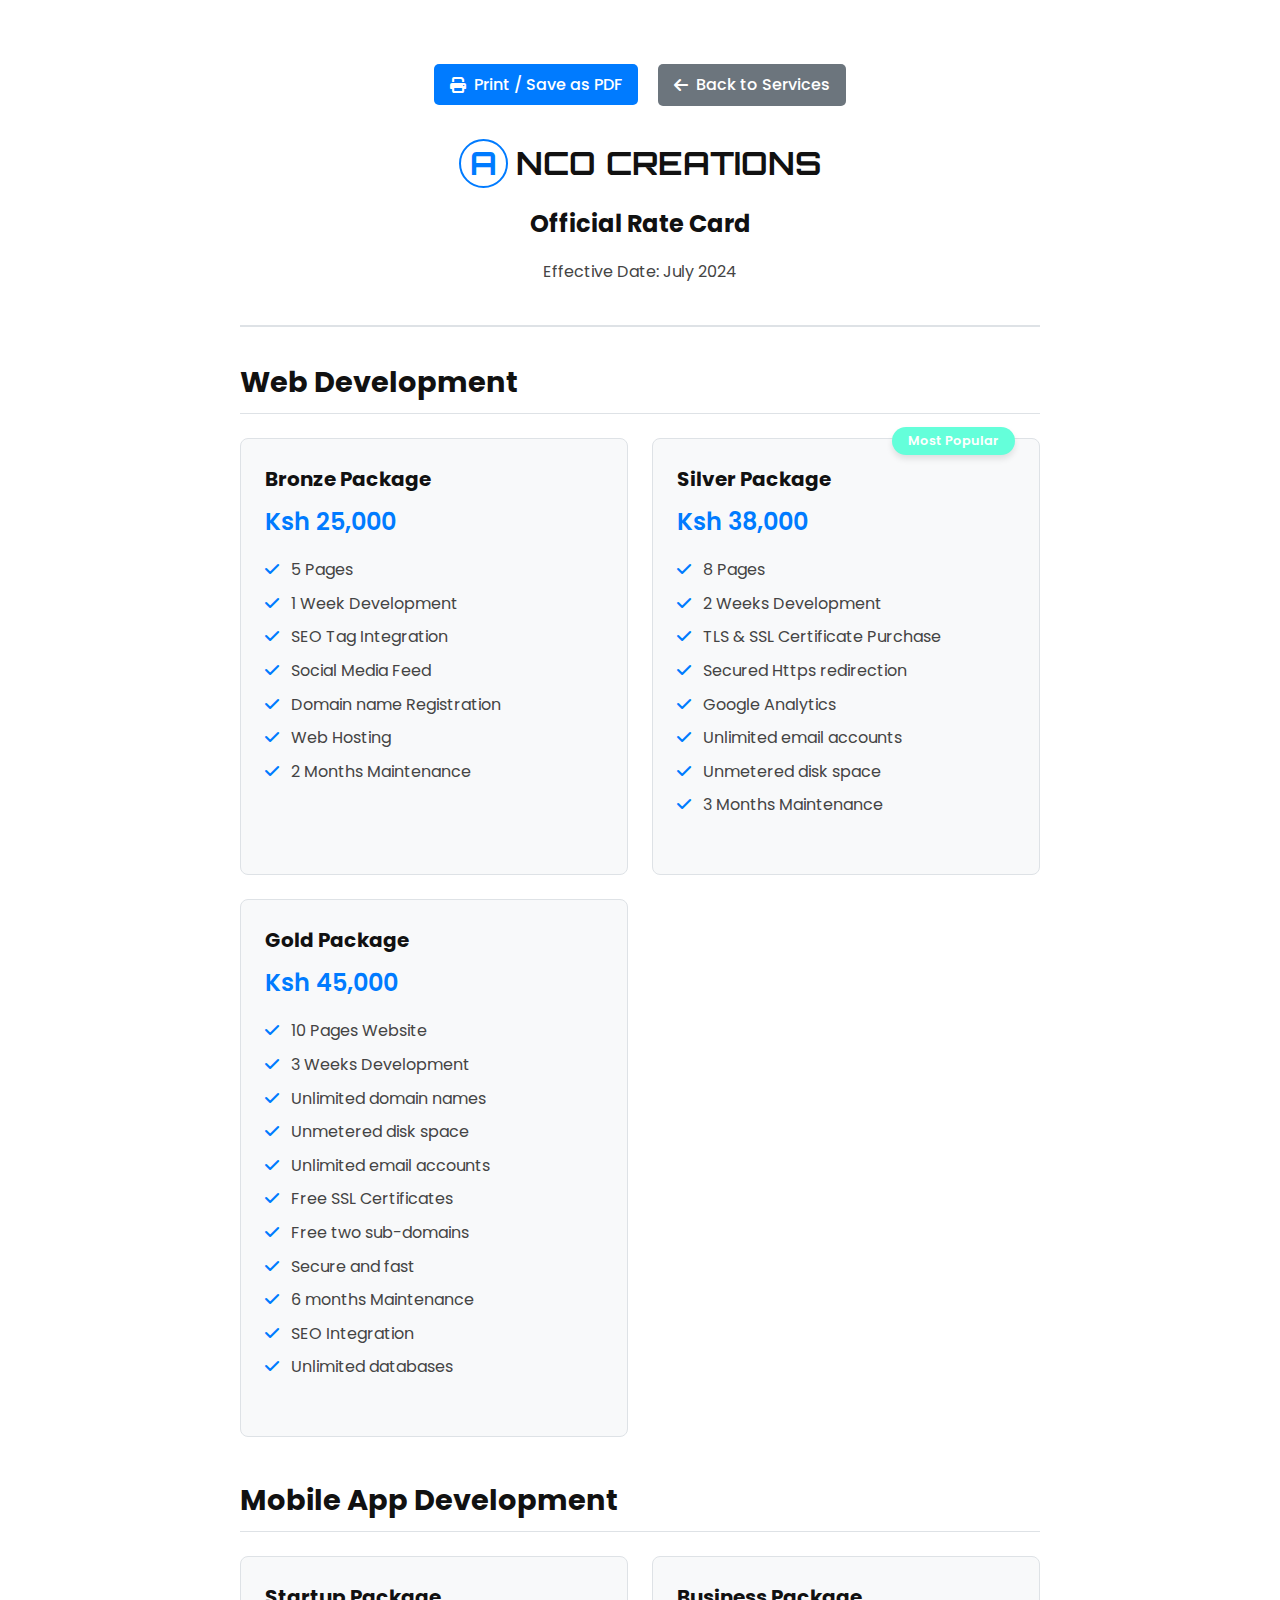
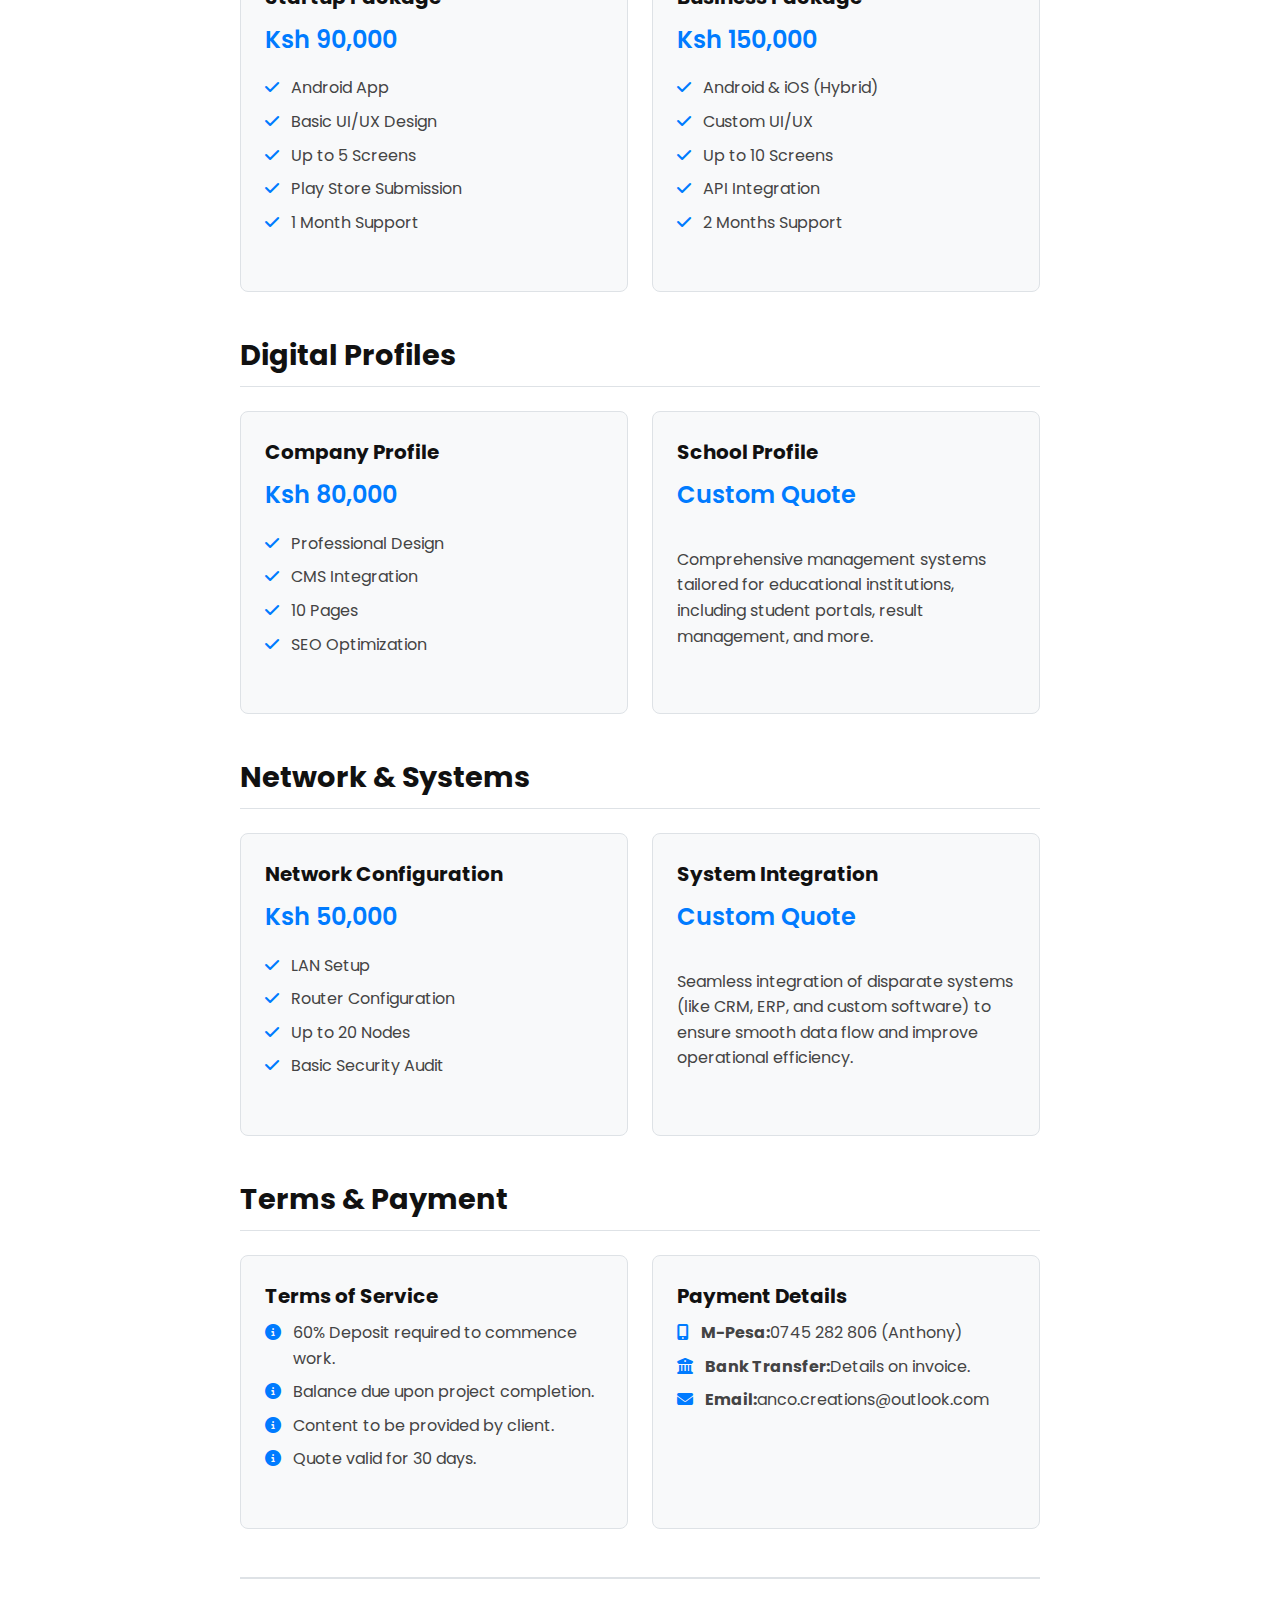
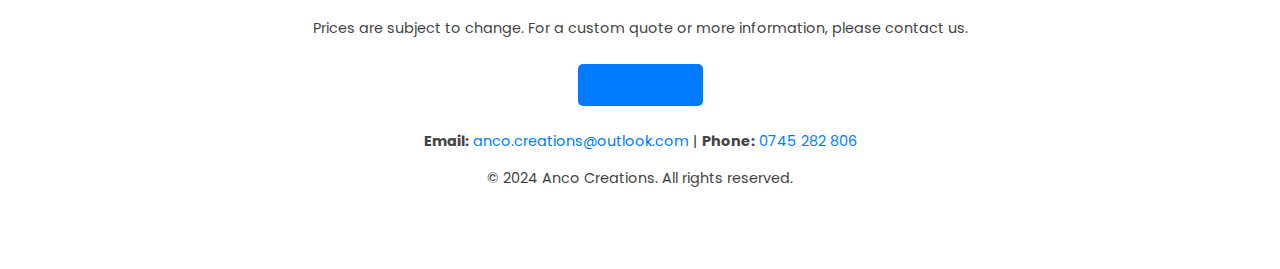
<file: rate-card.html>
<!DOCTYPE html>
<html lang="en">
<head>
    <meta charset="UTF-8">
    <meta name="viewport" content="width=device-width, initial-scale=1.0">
    <title>ANCO CREATIONS - Official Rate Card</title>
    <link rel="preconnect" href="https://fonts.googleapis.com">
    <link rel="preconnect" href="https://fonts.gstatic.com" crossorigin>
    <link href="https://fonts.googleapis.com/css2?family=Poppins:wght@300;400;500;600;700&display=swap" rel="stylesheet">
    <link href="https://fonts.googleapis.com/css2?family=Orbitron:wght@400;500;600;700&display=swap" rel="stylesheet">
    <link rel="stylesheet" href="https://cdnjs.cloudflare.com/ajax/libs/font-awesome/6.2.0/css/all.min.css">
    <style>
        :root {
            --body-color: #ffffff;
            --text-color: #444;
            --title-color: #111;
            --first-color: #007bff; /* A more standard blue for print */
            --container-color: #f8f9fa;
            --border-color: #dee2e6;
        }
        body {
            font-family: 'Poppins', sans-serif;
            background-color: var(--body-color);
            color: var(--text-color);
            line-height: 1.6;
            margin: 0;
            padding: 0;
        }
        .container {
            width: 90%;
            max-width: 800px; /* A4-like width */
            margin: 2rem auto;
            padding: 2rem;
            background: var(--body-color);
        }
        .header {
            text-align: center;
            border-bottom: 2px solid var(--border-color);
            padding-bottom: 1.5rem;
            margin-bottom: 2rem;
        }
        .logo {
            font-family: 'Orbitron', sans-serif;
            font-size: 2rem;
            font-weight: 700;
            color: var(--title-color);
            text-decoration: none;
        }
        .logo span {
            border: 2px solid var(--first-color);
            color: var(--first-color);
            width: 45px;
            height: 45px;
            display: inline-flex;
            align-items: center;
            justify-content: center;
            border-radius: 50%;
            margin-right: 0.5rem;
        }
        .header h1 {
            font-size: 1.5rem;
            color: var(--title-color);
            margin-top: 1rem;
            margin-bottom: 0;
        }
        .section {
            margin-bottom: 2.5rem;
        }
        .section__title {
            font-size: 1.8rem;
            color: var(--title-color);
            margin-bottom: 1.5rem;
            border-bottom: 1px solid var(--border-color);
            padding-bottom: 0.5rem;
        }
        .grid {
            display: grid;
            gap: 1.5rem;
            grid-template-columns: repeat(auto-fit, minmax(300px, 1fr));
        }
        .package-card {
            background-color: var(--container-color);
            border: 1px solid var(--border-color);
            border-radius: 8px;
            padding: 1.5rem;
            display: flex;
            flex-direction: column;
            position: relative;
        }
        .popular-badge {
            position: absolute;
            top: -12px;
            right: 1.5rem;
            background-color: #64ffda;
            color: #fff;
            padding: 0.25rem 1rem;
            border-radius: 20px;
            font-size: 0.8rem;
            font-weight: 600;
            box-shadow: 0 4px 6px rgba(0,0,0,0.1);
        }
        .package-card__title {
            font-size: 1.25rem;
            color: var(--title-color);
            margin: 0 0 0.5rem 0;
        }
        .package-card__price {
            font-size: 1.5rem;
            color: var(--first-color);
            font-weight: 600;
            margin-bottom: 1rem;
        }
        .package-card__features {
            list-style: none;
            padding: 0;
            margin: 0 0 1.5rem 0;
            flex-grow: 1;
        }
        .package-card__features li {
            margin-bottom: 0.5rem;
            display: flex;
            align-items: flex-start;
        }
        .package-card__features i {
            color: var(--first-color);
            margin-right: 0.75rem;
            margin-top: 4px;
        }
        .package-card__description {
            margin-bottom: 1rem;
            flex-grow: 1;
        }
        .footer {
            text-align: center;
            margin-top: 3rem;
            padding-top: 1.5rem;
            border-top: 2px solid var(--border-color);
            font-size: 0.9rem;
        }
        .footer a {
            color: var(--first-color);
            text-decoration: none;
        }
        @media print {
            body {
                background-color: #fff;
                color: #000;
            }
            .container {
                width: 100%;
                max-width: 100%;
                margin: 0;
                padding: 0;
                box-shadow: none;
            }
            :root {
                --first-color: #007bff;
            }
            .package-card {
                border: 1px solid #ccc;
                page-break-inside: avoid;
            }
            .no-print {
                display: none !important;
            }
        }
        .print-actions {
            text-align: center;
            margin-bottom: 2rem;
        }
        .btn {
            padding: 0.5rem 1rem;
            border-radius: 5px;
            text-decoration: none;
            cursor: pointer;
            font-family: inherit;
            border: none;
            font-weight: 500;
            display: inline-flex;
            align-items: center;
            gap: 0.5rem;
            margin: 0 0.5rem;
            font-size: 1rem;
        }
        .btn-primary {
            background-color: var(--first-color);
            color: #fff;
        }
        .btn-secondary {
            background-color: #6c757d;
            color: #fff;
        }
    </style>
</head>
<body>
    <div class="container">
        <div class="print-actions no-print">
            <button onclick="window.print()" class="btn btn-primary"><i class="fas fa-print"></i> Print / Save as PDF</button>
            <a href="services.html" class="btn btn-secondary"><i class="fas fa-arrow-left"></i> Back to Services</a>
        </div>

        <header class="header">
            <a href="#" class="logo"><span>A</span>NCO CREATIONS</a>
            <h1>Official Rate Card</h1>
            <p>Effective Date: July 2024</p>
        </header>

        <main>
            <!-- Web Development Section -->
            <section class="section">
                <h2 class="section__title">Web Development</h2>
                <div class="grid">
                    <!-- Bronze Package -->
                    <div class="package-card">
                        <h3 class="package-card__title">Bronze Package</h3>
                        <div class="package-card__price">Ksh 25,000</div>
                        <ul class="package-card__features">
                            <li><i class="fas fa-check"></i>5 Pages</li>
                            <li><i class="fas fa-check"></i>1 Week Development</li>
                            <li><i class="fas fa-check"></i>SEO Tag Integration</li>
                            <li><i class="fas fa-check"></i>Social Media Feed</li>
                            <li><i class="fas fa-check"></i>Domain name Registration</li>
                            <li><i class="fas fa-check"></i>Web Hosting</li>
                            <li><i class="fas fa-check"></i>2 Months Maintenance</li>
                        </ul>
                    </div>
                    <!-- Silver Package -->
                    <div class="package-card">
                        <div class="popular-badge">Most Popular</div>
                        <h3 class="package-card__title">Silver Package</h3>
                        <div class="package-card__price">Ksh 38,000</div>
                        <ul class="package-card__features">
                            <li><i class="fas fa-check"></i>8 Pages</li>
                            <li><i class="fas fa-check"></i>2 Weeks Development</li>
                            <li><i class="fas fa-check"></i>TLS & SSL Certificate Purchase</li>
                            <li><i class="fas fa-check"></i>Secured Https redirection</li>
                            <li><i class="fas fa-check"></i>Google Analytics</li>
                            <li><i class="fas fa-check"></i>Unlimited email accounts</li>
                            <li><i class="fas fa-check"></i>Unmetered disk space</li>
                            <li><i class="fas fa-check"></i>3 Months Maintenance</li>
                        </ul>
                    </div>
                    <!-- Gold Package -->
                    <div class="package-card">
                        <h3 class="package-card__title">Gold Package</h3>
                        <div class="package-card__price">Ksh 45,000</div>
                        <ul class="package-card__features">
                            <li><i class="fas fa-check"></i>10 Pages Website</li>
                            <li><i class="fas fa-check"></i>3 Weeks Development</li>
                            <li><i class="fas fa-check"></i>Unlimited domain names</li>
                            <li><i class="fas fa-check"></i>Unmetered disk space</li>
                            <li><i class="fas fa-check"></i>Unlimited email accounts</li>
                            <li><i class="fas fa-check"></i>Free SSL Certificates</li>
                            <li><i class="fas fa-check"></i>Free two sub-domains</li>
                            <li><i class="fas fa-check"></i>Secure and fast</li>
                            <li><i class="fas fa-check"></i>6 months Maintenance</li>
                            <li><i class="fas fa-check"></i>SEO Integration</li>
                            <li><i class="fas fa-check"></i>Unlimited databases</li>
                        </ul>
                    </div>
                </div>
            </section>

            <!-- Mobile App Development Section -->
            <section class="section">
                <h2 class="section__title">Mobile App Development</h2>
                <div class="grid">
                    <!-- Startup Package -->
                    <div class="package-card">
                        <h3 class="package-card__title">Startup Package</h3>
                        <div class="package-card__price">Ksh 90,000</div>
                        <ul class="package-card__features">
                            <li><i class="fas fa-check"></i>Android App</li>
                            <li><i class="fas fa-check"></i>Basic UI/UX Design</li>
                            <li><i class="fas fa-check"></i>Up to 5 Screens</li>
                            <li><i class="fas fa-check"></i>Play Store Submission</li>
                            <li><i class="fas fa-check"></i>1 Month Support</li>
                        </ul>
                    </div>
                    <!-- Business Package -->
                    <div class="package-card">
                        <h3 class="package-card__title">Business Package</h3>
                        <div class="package-card__price">Ksh 150,000</div>
                        <ul class="package-card__features">
                            <li><i class="fas fa-check"></i>Android & iOS (Hybrid)</li>
                            <li><i class="fas fa-check"></i>Custom UI/UX</li>
                            <li><i class="fas fa-check"></i>Up to 10 Screens</li>
                            <li><i class="fas fa-check"></i>API Integration</li>
                            <li><i class="fas fa-check"></i>2 Months Support</li>
                        </ul>
                    </div>
                </div>
            </section>

            <!-- Profiles Section -->
            <section class="section">
                <h2 class="section__title">Digital Profiles</h2>
                <div class="grid">
                    <!-- Company Profile -->
                    <div class="package-card">
                        <h3 class="package-card__title">Company Profile</h3>
                        <div class="package-card__price">Ksh 80,000</div>
                        <ul class="package-card__features">
                            <li><i class="fas fa-check"></i>Professional Design</li>
                            <li><i class="fas fa-check"></i>CMS Integration</li>
                            <li><i class="fas fa-check"></i>10 Pages</li>
                            <li><i class="fas fa-check"></i>SEO Optimization</li>
                        </ul>
                    </div>
                    <!-- School Profile -->
                    <div class="package-card">
                        <h3 class="package-card__title">School Profile</h3>
                        <div class="package-card__price">Custom Quote</div>
                        <p class="package-card__description">Comprehensive management systems tailored for educational institutions, including student portals, result management, and more.</p>
                    </div>
                </div>
            </section>

            <!-- Network & Systems Section -->
            <section class="section">
                <h2 class="section__title">Network & Systems</h2>
                <div class="grid">
                    <!-- Network Configuration -->
                    <div class="package-card">
                        <h3 class="package-card__title">Network Configuration</h3>
                        <div class="package-card__price">Ksh 50,000</div>
                        <ul class="package-card__features">
                            <li><i class="fas fa-check"></i>LAN Setup</li>
                            <li><i class="fas fa-check"></i>Router Configuration</li>
                            <li><i class="fas fa-check"></i>Up to 20 Nodes</li>
                            <li><i class="fas fa-check"></i>Basic Security Audit</li>
                        </ul>
                    </div>
                    <!-- System Integration -->
                    <div class="package-card">
                        <h3 class="package-card__title">System Integration</h3>
                        <div class="package-card__price">Custom Quote</div>
                        <p class="package-card__description">Seamless integration of disparate systems (like CRM, ERP, and custom software) to ensure smooth data flow and improve operational efficiency.</p>
                    </div>
                </div>
            </section>

            <!-- Terms & Payment Section -->
            <section class="section" style="page-break-inside: avoid;">
                <h2 class="section__title">Terms & Payment</h2>
                <div class="grid">
                    <div class="package-card">
                        <h3 class="package-card__title">Terms of Service</h3>
                        <ul class="package-card__features">
                            <li><i class="fas fa-info-circle"></i>60% Deposit required to commence work.</li>
                            <li><i class="fas fa-info-circle"></i>Balance due upon project completion.</li>
                            <li><i class="fas fa-info-circle"></i>Content to be provided by client.</li>
                            <li><i class="fas fa-info-circle"></i>Quote valid for 30 days.</li>
                        </ul>
                    </div>
                    <div class="package-card">
                        <h3 class="package-card__title">Payment Details</h3>
                        <ul class="package-card__features">
                            <li><i class="fas fa-mobile-alt"></i><strong>M-Pesa:</strong> 0745 282 806 (Anthony)</li>
                            <li><i class="fas fa-university"></i><strong>Bank Transfer:</strong> Details on invoice.</li>
                            <li><i class="fas fa-envelope"></i><strong>Email:</strong> anco.creations@outlook.com</li>
                        </ul>
                    </div>
                </div>
            </section>
        </main>

        <footer class="footer">
            <p>Prices are subject to change. For a custom quote or more information, please contact us.</p>
            <div style="margin: 1.5rem 0;" class="no-print">
                <a href="contact.html" class="btn btn-primary">Contact Us</a>
            </div>
            <p>
                <strong>Email:</strong> <a href="mailto:anco.creations@outlook.com">anco.creations@outlook.com</a> | 
                <strong>Phone:</strong> <a href="tel:+254745282806">0745 282 806</a>
            </p>
            <p>&copy; 2024 Anco Creations. All rights reserved.</p>
        </footer>
    </div>
    <script>
        window.onload = function() {
            const urlParams = new URLSearchParams(window.location.search);
            if (urlParams.get('print') === 'true') {
                setTimeout(() => window.print(), 500);
            }
        }
    </script>
</body>




</html>
</file>
